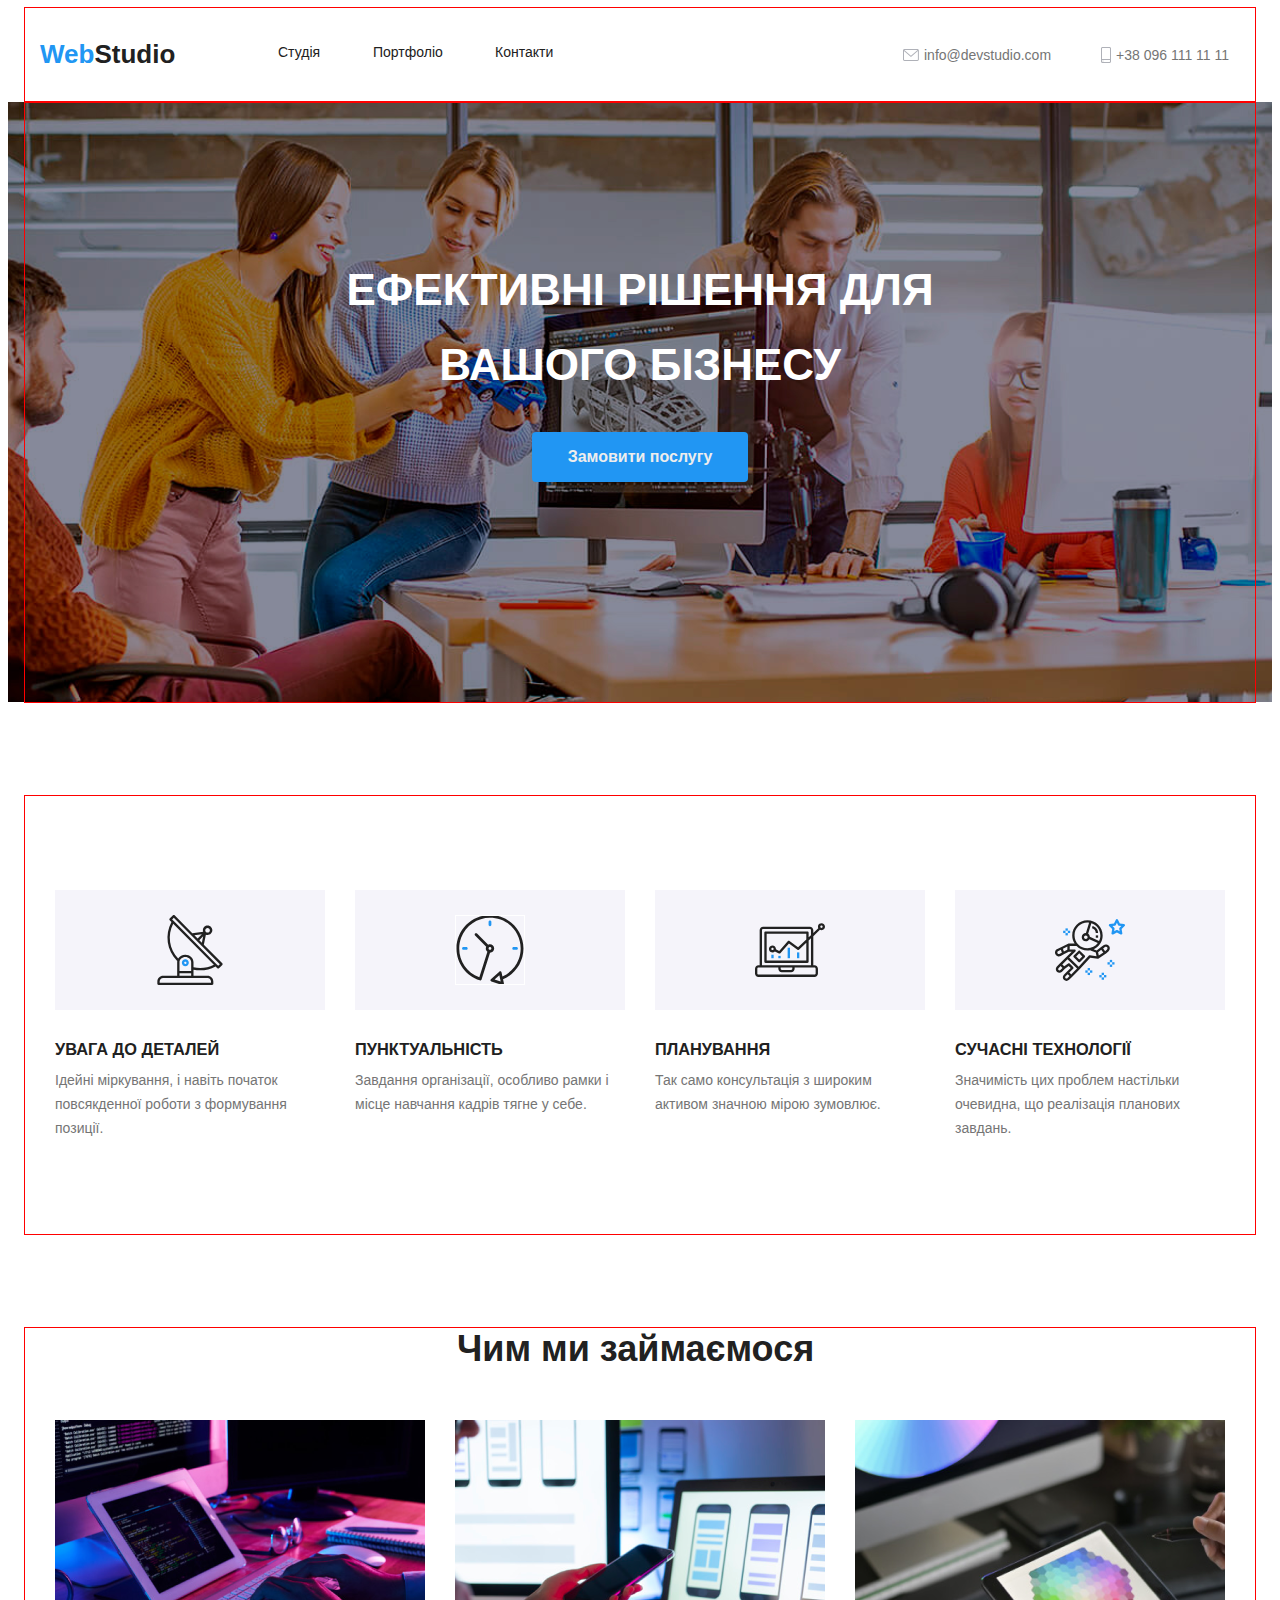
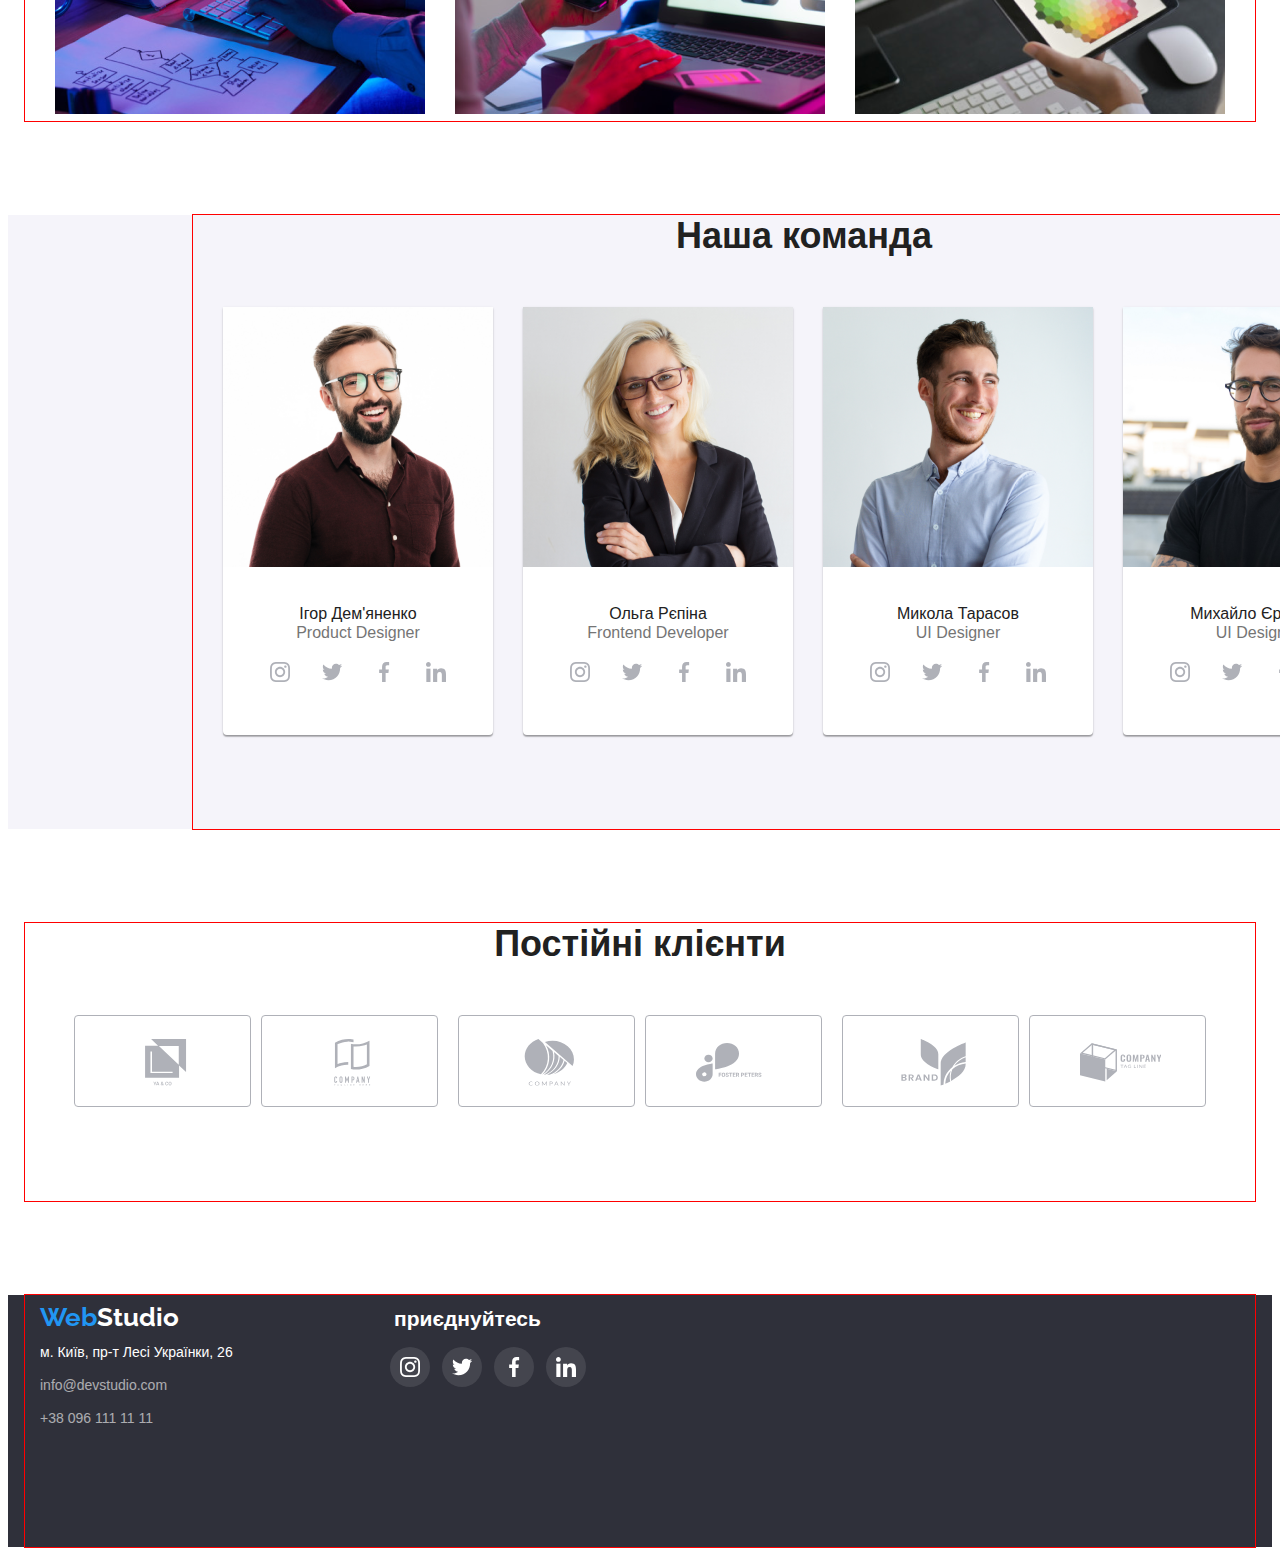
<file: index.html>
<!DOCTYPE html>
<html lang="ua">
  <head>
    <meta charset="UTF-8" />
    <meta name="viewport" content="width=device-width, initial-scale=1.0" />
    <title>WebStudio</title>
    <link rel="preconnect" href="https://fonts.googleapis.com">
    <link rel="preconnect" href="https://fonts.gstatic.com" crossorigin>
    <link href="https://fonts.googleapis.com/css2?family=Raleway:wght@100&family=Ubuntu:wght@300&display=swap" rel="stylesheet">
    <link rel="stylesheet" href="./css/style.css">
    <link rel="stylesheet" href="./css/normalize.css">
  </head>
  <body>
    <header class="header">
      <div class="container header-flex">
      <a class="header-logo" href="./index.html"><p lang="en"><span class="logo-start">Web</span><span class="logo-end">Studio</span></p></a>
      <nav class="header-nav">
        <ul class="header-list">
          <li class="header-item">
            <a class="header-link header-hover-item" href="./index.html">Студія</a>
          </li>
          <li class="header-item">
            <a class="header-second-link header-hover-item" href="./portfolio.html">Портфоліо</a>
          </li>
          <li class="header-item">
            <a class="header-link header-hover-item" href="#">Контакти</a>
          </li>
        </ul>
      </nav>
      <ul class="header-contact">
        <li class="header-contact-item">
          <svg class="contact-icon" width="16" height="12">
              <use href="./img/symbol-defs.svg#envelope"/> 
              </svg>
          <a class="header-contact-mail header-hover-item contacts" href="mailto:info@devstudio.com">info@devstudio.com</a>
        </li>
        <li class="header-contact-item">
          <svg class="contact-icon" width="10" height="16">
              <use href="./img/symbol-defs.svg#smartphone"/> 
              </svg>
          <a class="header-contact-number header-hover-item contacts" href="tel:+380961111111">+38 096 111 11 11</a>
        </li>
      </ul>
    </header>
    <main class="main">
      <section class="hero">
      <div class="container hero-flex">
        <h1 class="hero-title">ЕФЕКТИВНІ РІШЕННЯ ДЛЯ ВАШОГО БІЗНЕСУ</h1>
        <button class="hero-button" type="button">Замовити послугу</button>
        </div>
      </section>
      <section class="information">
        <div class="container information-flex">
        <ul class="information-list">
          <li class="information-item antenna">
            <h3 class="information-name">УВАГА ДО ДЕТАЛЕЙ</h3>
            <p class="information-main">
              Ідейні міркування, і навіть початок повсякденної роботи з
              формування позиції.
            </p>
          </li>
          <li class="information-item clock">
            <h3 class="information-name">ПУНКТУАЛЬНІСТЬ</h3>
            <p class="information-main">
              Завдання організації, особливо рамки і місце навчання кадрів тягне
              у себе.
            </p>
          </li>
          <li class="information-item computer">
            <h3 class="information-name">ПЛАНУВАННЯ</h3>
            <p class="information-main">
              Так само консультація з широким активом значною мірою зумовлює.
            </p>
          </li>
          <li class="information-item astronaut">
            <h3 class="information-name">СУЧАСНІ ТЕХНОЛОГІЇ</h3>
            <p class="information-main">
              Значимість цих проблем настільки очевидна, що реалізація планових
              завдань.
            </p>
          </li>
        </ul>
        </div>
      </section>
      <section class="work">
        <div class="container work-flex">
        <h2 class="work-name">Чим ми займаємося</h2>
        <ul class="work-list">
          <li class="work-item">
            <img class="work-img"
              src="./img/programming.png"
              alt="programming"
              width="370"
              height="294"
            />
          </li>
          <li class="work-item">
            <img class="work-img"
              src="./img/frontend.png"
              alt="frontend"
              width="370"
              height="294"
            />
          </li>
          <li class="work-item">
            <img class="work-img"
              src="./img/designing.png"
              alt="designing"
              width="370"
              height="294"
            />
          </li>
        </ul>
        </div>
      </section>
      <section class="team">
        <div class="container team-flex">
        <h2 class="team-name">Наша команда</h2>
        <ul class="team-list">
          <li class="team-item">
            <figure class="team-figure">
              <img class="team-img"
                src="./img/productDesigner.jpg"
                alt="Product Designer"
                width="270"
                height="260"
              />
              <figcaption class="team-caption">
                Ігор Дем'яненко
                <p class="team-job" lang="en">Product Designer</p>
              </figcaption>
              <ul class="media-list">
                <li class="media-item">
                  <a href="#">
                  <svg class="instagram media" width="40" height="40">
              <use href="./img/symbol-defs.svg#instagram"/> 
              </svg>
                  </a>
              
                </li>
                <li class="media-item">
                  <a href="#">
                <svg class="twitter media" width="40" height="40">
                <use href="./img/symbol-defs.svg#twitter"/> 
              </svg>
              </a>
                </li>

                <li class="media-item">
                  <a href="#">
                  <svg class="facebook media" width="40" height="40">
              <use href="./img/symbol-defs.svg#facebook"/> 
              </svg>
              </a>
              
                </li>

                <li class="media-item">
                  <a href="#">
                  <svg class="linkedin media" width="40" height="40">
              <use href="./img/symbol-defs.svg#linkedin"/> 
              </svg>
              </a>
              
                </li>

                
              </ul>

            </figure>
          </li>
          <li class="team-item">
            <figure class="team-figure">
              <img class="team-img"
                src="./img/frontendDeveloper.jpg"
                alt="Frontend Developer"
                width="270"
                height="260"
              />
              <figcaption class="team-caption">
                Ольга Рєпіна
                <p class="team-job" lang="en">Frontend Developer</p>
              </figcaption>
              <ul class="media-list">
                <li class="media-item">
                  <a href="#">
                  <svg class="instagram media" width="40" height="40">
              <use href="./img/symbol-defs.svg#instagram"/> 
              </svg>
                  </a>
              
                </li>
                <li class="media-item">
                  <a href="#">
                <svg class="twitter media" width="40" height="40">
                <use href="./img/symbol-defs.svg#twitter"/> 
              </svg>
              </a>
                </li>

                <li class="media-item">
                  <a href="#">
                  <svg class="facebook media" width="40" height="40">
              <use href="./img/symbol-defs.svg#facebook"/> 
              </svg>
              </a>
              
                </li>

                <li class="media-item">
                  <a href="#">
                  <svg class="linkedin media" width="40" height="40">
              <use href="./img/symbol-defs.svg#linkedin"/> 
              </svg>
              </a>
              
                </li>

                
              </ul>
            </figure>
          </li>
          <li class="team-item">
            <figure class="team-figure">
              <img class="team-img"
                src="./img/marketing.jpg"
                alt="Marketing"
                width="270"
                height="260"
              />
              <figcaption class="team-caption">
                Микола Тарасов
                <p class="team-job" lang="en">UI Designer</p>
              </figcaption>
              <ul class="media-list">
                <li class="media-item">
                  <a href="#">
                  <svg class="instagram media" width="40" height="40">
              <use href="./img/symbol-defs.svg#instagram"/> 
              </svg>
                  </a>
              
                </li>
                <li class="media-item">
                  <a href="#">
                <svg class="twitter media" width="40" height="40">
                <use href="./img/symbol-defs.svg#twitter"/> 
              </svg>
              </a>
                </li>

                <li class="media-item">
                  <a href="#">
                  <svg class="facebook media" width="40" height="40">
              <use href="./img/symbol-defs.svg#facebook"/> 
              </svg>
              </a>
              
                </li>

                <li class="media-item">
                  <a href="#">
                  <svg class="linkedin media" width="40" height="40">
              <use href="./img/symbol-defs.svg#linkedin"/> 
              </svg>
              </a>
              
                </li>

                
              </ul>
            </figure>
          </li>
          <li class="team-item">
            <figure class="team-figure">
              <img class="team-img"
                src="./img/UIdesigner.jpg"
                alt="UI Designer"
                width="270"
                height="260"
              />
              <figcaption class="team-caption">
                Михайло Єрмаков
                <p class="team-job" lang="en">UI Designer</p>
              </figcaption>
              <ul class="media-list">
                <li class="media-item">
                  <a href="#">
                  <svg class="instagram media" width="40" height="40">
              <use href="./img/symbol-defs.svg#instagram"/> 
              </svg>
                  </a>
              
                </li>
                <li class="media-item">
                  <a href="#">
                <svg class="twitter media" width="40" height="40">
                <use href="./img/symbol-defs.svg#twitter"/> 
              </svg>
              </a>
                </li>

                <li class="media-item">
                  <a href="#">
                  <svg class="facebook media" width="40" height="40">
              <use href="./img/symbol-defs.svg#facebook"/> 
              </svg>
              </a>
              
                </li>

                <li class="media-item">
                  <a href="#">
                  <svg class="linkedin media" width="40" height="40">
              <use href="./img/symbol-defs.svg#linkedin"/> 
              </svg>
              </a>
              
                </li>

                
              </ul>
            </figure>
          </li>
        </ul>
        </div>
      </section>
      <section class="customers">
        <div class="container">
          <h2 class="customers-title">Постійні клієнти</h2>
          <ul class="customers-list">
            <li class="customers-item customer">
              <svg class="customer" width="41" height="46.7">
              <use href="./img/symbol-defs.svg#ya-co"/> 
              </svg>
            </li>
            <li class="customers-item customer">
              <svg class="customer" width="41" height="46.7">
              <use href="./img/symbol-defs.svg#company-tagline-here"/> 
              </svg>
            <li>
              <li class="customers-item customer">
              <svg class="customer" width="41" height="46.7">
              <use href="./img/symbol-defs.svg#company"/> 
              </svg>
            </li>
            <li class="customers-item customer">
              <svg class="customer" width="41" height="46.7">
              <use href="./img/symbol-defs.svg#foster-peters"/> 
              </svg>
            <li>
              <li class="customers-item customer">
              <svg class="customer" width="41" height="46.7">
              <use href="./img/symbol-defs.svg#brand"/> 
              </svg>
            </li>
            <li class="customers-item customer">
              <svg class="customer" width="41" height="46.7">
              <use href="./img/symbol-defs.svg#company-tagline"/> 
              </svg>
            </li>

          </ul>
        </div>
      </section>
    </main>
    <footer class="footer">
      <div class="container footer-flex">
      <a class="footer-logo" href="./index.html"><p lang="en"><span class="logo-start">Web</span><span class="footer-logo-end">Studio</span></p></a>
      <ul class="footer-list">
        <li class="footer-item">
          <p class="footer-addres">м. Київ, пр-т Лесі Українки, 26</p>
        </li>
        <li class="footer-item">
          <a class="footer-contact" href="mailto:info@devstudio.com">info@devstudio.com</a>
        </li>
        <li class="footer-item">
          <a class="footer-contact" href="tel:+380961111111">+38 096 111 11 11</a>
        </li>
      </ul>
      <div class="footer-media-flex">
        <h2 class="join-us">приєднуйтесь</h2>
      <ul class="media-list footer-media">
                <li class="media-item media-footer">
                  <a href="#">
                  <svg class="instagram media footer-svg" width="40" height="40">
              <use href="./img/symbol-defs.svg#instagram"/> 
              </svg>
                  </a>
              
                </li>
                <li class="media-item media-footer">
                  <a href="#">
                <svg class="twitter media footer-svg" width="40" height="40">
                <use href="./img/symbol-defs.svg#twitter"/> 
              </svg>
              </a>
                </li>

                <li class="media-item media-footer">
                  <a href="#">
                  <svg class="facebook media footer-svg" width="40" height="40">
              <use href="./img/symbol-defs.svg#facebook"/> 
              </svg>
              </a>
              
                </li>

                <li class="media-item media-footer">
                  <a href="#">
                  <svg class="linkedin media footer-svg" width="40" height="40">
              <use href="./img/symbol-defs.svg#linkedin"/> 
              </svg>
              </a>
              
                </li>

                
              </ul>
              </div>
      </div>
    </footer>
  </body>
</html>
</file>
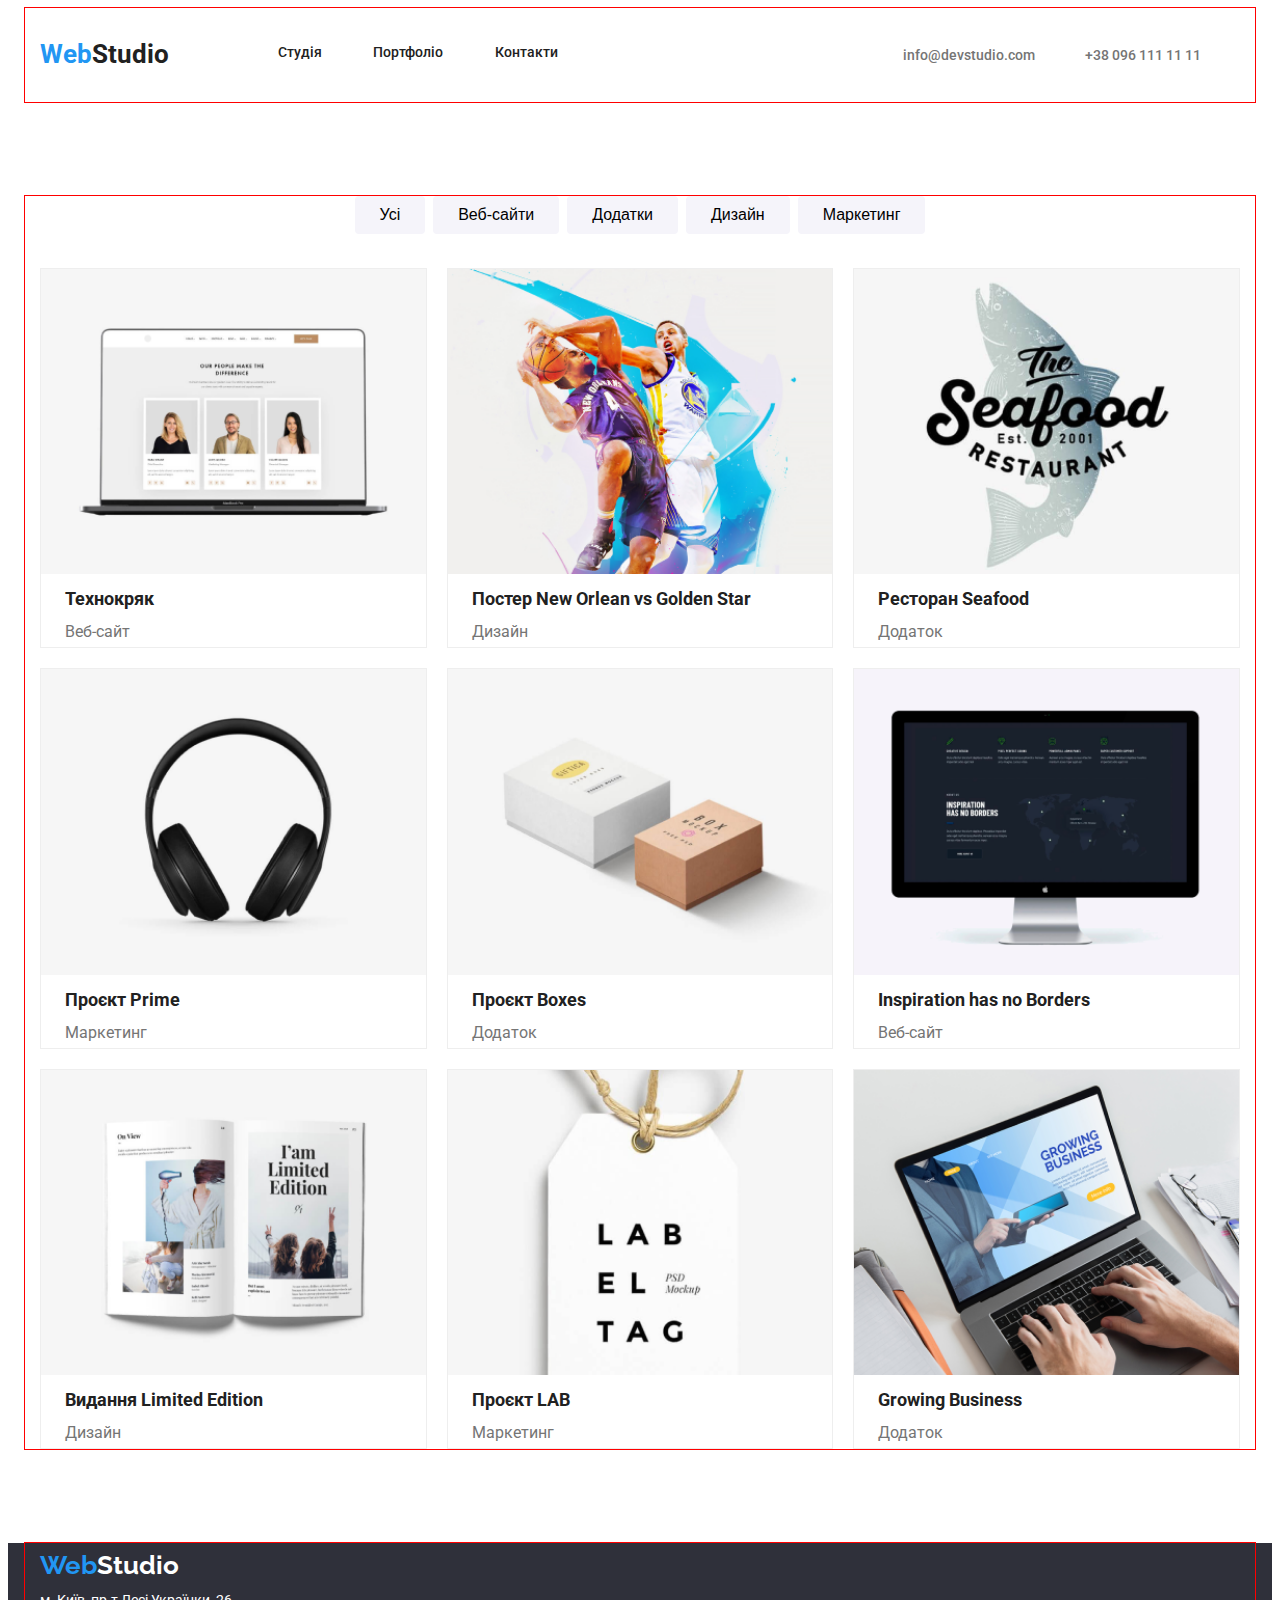
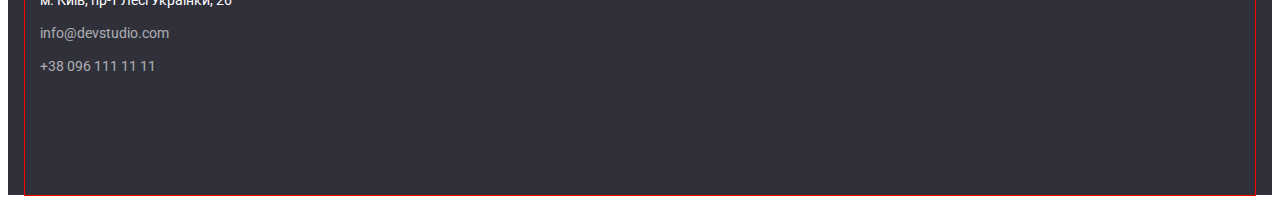
<file: portfolio.html>
<!DOCTYPE html>
<html lang="en">
  <head>
    <meta charset="UTF-8" />
    <meta name="viewport" content="width=device-width, initial-scale=1.0" />
    <title>WebStudio Portfolio</title>
    <link rel="preconnect" href="https://fonts.googleapis.com">
<link rel="preconnect" href="https://fonts.gstatic.com" crossorigin>
<link href="https://fonts.googleapis.com/css2?family=Raleway:ital,wght@0,100..900;1,100..900&family=Roboto&display=swap" rel="stylesheet">
    <link rel="stylesheet" href="./css/style.css">
    <link rel="stylesheet" href="./css/normalize.css">
  </head>
  <body>
  <header class="header header-portfolio">
      <div class="container header-flex">
      <a class="header-logo" href="./index.html"><p lang="en"><span class="logo-start">Web</span><span class="logo-end">Studio</span></p></a>
      <nav class="header-nav">
        <ul class="header-list">
          <li class="header-item">
            <a class="header-nav-link header-hover-item" href="./index.html">Студія</a>
          </li>
          <li class="header-item">
            <a class="header-nav-link header-hover-item" href="./portfolio.html">Портфоліо</a>
          </li>
          <li class="header-item">
            <a class="header-nav-link header-hover-item" href="#">Контакти</a>
          </li>
        </ul>
      </nav>
      <ul class="header-contact">
        <li class="header-contact-item">
          <a class="header-contact-link header-hover-item" href="mailto:info@devstudio.com">info@devstudio.com</a>
        </li>
        <li class="header-contact-item">
          <a class="header-contact-link header-hover-item" href="tel:+380961111111">+38 096 111 11 11</a>
        </li>
      </ul>
    </header>
    <main class="main main-portfolio">
      <div class="container projects-flex">
        <ul class="sorting-list">
        <li class="sorting-item"><button class="sorting-button" type="button">Усі</button></li>
        <li class="sorting-item"><button class="sorting-button" type="button">Веб-сайти</button></li>
        <li class="sorting-item"><button class="sorting-button" type="button">Додатки</button></li>
        <li class="sorting-item"><button class="sorting-button" type="button">Дизайн</button></li>
        <li class="sorting-item"><button class="sorting-button" type="button">Маркетинг</button></li>
      </ul>
      <ul class="projects-list">
        <li class="projects-item">
          <a class="projects-link" href="#">
            <img class="projects-img" src="./img/techno.png" alt="Технокряк" />
            <h2 class="projects-name">Технокряк</h2>
            <p class="projects-caption">Веб-сайт</p>
          </a>
        </li>
        <li class="projects-item">
          <a class="projects-link" href="#">
            <img class="projects-img" src="./img/poster.png" alt="Постер New Orlean vs Golden Star" />
            <h2 class="projects-name">Постер New Orlean vs Golden Star</h2>
            <p class="projects-caption">Дизайн</p>
          </a>
        </li>
        <li class="projects-item">
          <a class="projects-link" href="#">
            <img class="projects-img" src="./img/seaFoodRestaurant.png" alt="Ресторан Seafood" />
            <h2 class="projects-name">Ресторан Seafood</h2>
            <p class="projects-caption">Додаток</p>
          </a>
        </li>
        <li class="projects-item">
          <a class="projects-link" href="#">
            <img class="projects-img" src="./img/prime.png" alt="Проєкт Prime" />
            <h2 class="projects-name">Проєкт Prime</h2>
            <p class="projects-caption">Маркетинг</p>
          </a>
        </li>
        <li class="projects-item">
          <a class="projects-link" href="#">
            <img class="projects-img" src="./img/boxes.png" alt="Проєкт Boxes" />
            <h2 class="projects-name">Проєкт Boxes</h2>
            <p class="projects-caption">Додаток</p>
          </a>
        </li>
        <li class="projects-item">
          <a class="projects-link" href="#">
            <img class="projects-img" src="./img/inspiration.png" alt="Inspiration has no Borders" />
            <h2 class="projects-name">Inspiration has no Borders</h2>
            <p class="projects-caption">Веб-сайт</p>
          </a>
        </li>
        <li class="projects-item">
          <a class="projects-link" href="#">
            <img class="projects-img" src="./img/limitedEdition.png" alt="Видання Limited Edition" />
            <h2 class="projects-name">Видання Limited Edition</h2>
            <p class="projects-caption">Дизайн</p>
          </a>
        </li>
        <li class="projects-item">
          <a class="projects-link" href="#">
            <img class="projects-img" src="./img/Lab.png" alt="Проєкт LAB" />
            <h2 class="projects-name">Проєкт LAB</h2>
            <p class="projects-caption">Маркетинг</p>
          </a>
        </li>
        <li class="projects-item">
          <a class="projects-link" href="#">
            <img class="projects-img" src="./img/business.png" alt="Growing Business" />
            <h2 class="projects-name">Growing Business</h2>
            <p class="projects-caption">Додаток</p>
          </a>
        </li>
      </ul>
      </div>
    </main>
    <footer class="footer">
      <div class="container footer-flex">
      <a class="footer-logo" href="./index.html"><p lang="en"><span class="logo-start">Web</span><span class="footer-logo-end">Studio</span></p></a>
      <ul class="footer-list">
        <li class="footer-item">
          <p class="footer-addres">м. Київ, пр-т Лесі Українки, 26</p>
        </li>
        <li class="footer-item">
          <a class="footer-contact" href="mailto:info@devstudio.com">info@devstudio.com</a>
        </li>
        <li class="footer-item">
          <a class="footer-contact" href="tel:+380961111111">+38 096 111 11 11</a>
        </li>
      </ul>
      </div>
    </footer>
  </body>
</html>
</file>
<file: css/style.css>
:root {
    --logo-color: rgb(33, 150, 243);
    --third-text-color: rgb(117, 117, 117);
    --second-text-color: rgb(237, 237, 237);
    --main-text-color: rgb(33, 33, 33);
    --team-background-color: rgb(245, 244, 250);
    --second-background-color: rgb(47, 48, 58);
    --main-background-color: rgb(255, 255, 255);
    --overlay: rgba(47, 48, 58, 0.4);
    --border-color: rgb(238, 238, 238);
    --icon-color: rgb(175, 177, 184);
    --footer-icon-background: rgba(255, 255, 255, 0.1);
}

.container {
    width: 1230px;
    padding-left: 15px;
    padding-right: 15px;
    margin-left: auto;
    margin-right: auto;
    outline: 1px solid red;
}

body {
    color: var(--main-text-color);
    font-family: "Roboto", sans-serif;
    font-size: 14px;
    font-weight: 400;
    line-height: calc(24 / 14);
}

.instagram {

    display: flex;

    padding: 10px;
    fill: var(--icon-color);
}


.twitter {

    display: flex;

    padding: 10px;
    fill: var(--icon-color);
}

.facebook {

    display: flex;

    padding: 10px;
    fill: var(--icon-color);
}

.linkedin {

    display: flex;

    padding: 10px;
    fill: var(--icon-color);
}


.media-item:hover {

    border-radius: 50%;
    background-color: var(--logo-color);
}

.media-list {
    padding-top: 10px;
    display: flex;
    justify-content: center;
    gap: 12px;
}

.media:hover {
    fill: var(--main-background-color);
}



/* HEADER */

.contact-icon {
    fill: var(--icon-color);

}


.header-contact-item {
    display: flex;
    align-items: center;
    gap: 5px;
}

.header-contact-item:hover,
.header-contact-item:hover .contact-icon {
    fill: var(--logo-color);
    color: var(--logo-color);
}





.header {
    background-color: var(--main-background-color);
}

.header-portfolio {
    margin-bottom: 94px;
}




.header-contact-link {
    color: var(--third-text-color);
}

.header-flex {
    display: flex;
}

.header-logo,
.footer-logo {
    font-family: "Raleway", sans-serif;
    font-size: 26px;
    font-weight: 700;
    line-height: (calc(31 / 26));
}

.logo-start {
    color: var(--logo-color);
}

.logo-end {
    color: var(--main-text-color);
}

.footer-logo-end {
    color: var(--main-background-color);
}

.header-logo {
    margin-top: 24px;
    margin-bottom: 25px;
    margin-right: 93px;
    font-family: "Roboto", sans-serif;
    font-weight: 700;
    width: 145px;
}

.header-nav {
    font-weight: 500;
    line-height: (calc(16 / 14));
    color: var(--main-text-color);
}

.header-list {
    display: flex;
    flex-wrap: wrap;
    margin-top: 32px;
    margin-bottom: 32px;
}

.header-item {
    width: 44px;
    margin-right: 51px;
}

.header-contact-item:not(:last-child) {
    margin-right: 50px;
}

.header-item:nth-child(2) {
    width: 72px;
    margin-right: 50px;
}

.header-item:nth-child(3) {
    width: 64px;
    margin-right: 344px;
}

.header-hover-item {
    color: var(--main-text-color);
}


.header-hover-item:is(:focus, :hover) {
    color: var(--logo-color);
}

.contacts {
    color: var(--third-text-color);
}





.header-first-link,
.header-second-link {
    line-height: (calc(16 / 14));
}

.header-contact {
    font-weight: 500;
    line-height: (calc(16 / 14));
    display: flex;
    flex-wrap: wrap;
    margin-top: 32px;
    margin-bottom: 32px;
    color: var(--third-text-color);
}

.header-contact-link {
    line-height: 16px;
    color: var(--third-text-color);
}


/* MAIN */

.main-portfolio {
    margin-bottom: 94px;
}

/* HERO */

.hero {
    margin-bottom: 94px;
    height: 600px;
    text-align: center;
    background-image: url(../img/hero.png);
    background-position: center;
    background-repeat: no-repeat;
    background-size: 1600px;

}

.overlay {
    max-width: 1600px;
    height: 480px;
    margin-left: auto;
    margin-right: auto;
    outline: 1px solid black;
    background-image: linear-gradient(to right, var(--overlay)100%, var(--overlay)100%),
        url(../img/hero.png);
    background-repeat: no-repeat;
    background-position: center;
    background-size: cover;

}

.hero-flex {
    height: 100%;
    width: 1230px;
    margin: 0 auto;
    padding: 0;
}

.hero-title {
    font-size: 44px;
    font-weight: 900;
    line-height: (calc(60 / 44));
    margin-bottom: 30px;
    width: 696px;
    margin-left: auto;
    margin-right: auto;
    color: var(--main-background-color);
    padding-top: 150px;
}

.hero-button {
    color: var(--second-text-color);
    font-size: 16px;
    font-weight: 700;
    line-height: calc(30 / 16);
    width: 216px;
    height: 50px;
    border-radius: 4px;
    cursor: pointer;
    background: var(--logo-color);
    border: none;
}

/* INFORMATION */

.information,
.work {
    background-color: var(--main-background-color);
}

.information-name {
    color: var(--main-text-color);
    font-weight: 700;
    line-height: calc(16 / 14);
    margin-bottom: 10px;
}

.information-list {
    display: flex;
    margin-left: auto;
    margin-right: auto;
    margin-bottom: 94px;
    justify-content: center;
}

.information-item {
    width: 270px;
    margin-top: 94px;
    margin-bottom: 94px;
}


.antenna::before {
    content: " ";
    display: block;

    width: 270px;
    height: 120px;

    margin-bottom: 30px;

    background-color: var(--team-background-color);
    background-image: url(../img/Antenna.svg);
    background-repeat: no-repeat;
    background-position: center;
}


.clock::before {
    content: " ";
    display: block;

    width: 270px;
    height: 120px;

    margin-bottom: 30px;

    background-color: var(--team-background-color);
    background-image: url(../img/Clock.svg);
    background-repeat: no-repeat;
    background-position: center;
}


.computer::before {
    content: " ";
    display: block;

    width: 270px;
    height: 120px;

    margin-bottom: 30px;

    background-color: var(--team-background-color);
    background-image: url(../img/Computer.svg);
    background-repeat: no-repeat;
    background-position: center;
}


.astronaut::before {
    content: " ";
    display: block;

    width: 270px;
    height: 120px;

    margin-bottom: 30px;

    background-color: var(--team-background-color);
    background-image: url(../img/Astronaut.svg);
    background-repeat: no-repeat;
    background-position: center;
}



.information-item:not(:last-child) {
    margin-right: 30px;
}

.information-main {
    color: var(--third-text-color);
}

/* WORK */

.work {
    margin-bottom: 94px;
}

.work-name,
.team-name {
    color: var(--main-text-color);
    font-size: 36px;
    font-weight: 700;
    line-height: calc(42 / 36);
    /* margin-bottom: 50px; */
}

.work-name {
    width: 366px;
    margin-left: auto;
    margin-right: auto;
    margin-bottom: 50px;
}

.work-list {
    display: flex;
    margin-left: auto;
    margin-right: auto;
    margin-bottom: 94px;
    justify-content: center;
}

.work-item:not(:last-child) {
    margin-right: 30px;
}

/* TEAM */

.team {
    margin-bottom: 60px;
    background-color: var(--team-background-color);
    width: 1600px;
    margin: 0 auto;

}

.team-name {
    margin-bottom: 50px;
    margin-left: auto;
    margin-right: auto;
    width: 264px;
}

.team-list {
    display: flex;
    flex-wrap: wrap;
    margin-bottom: 94px;
    margin-left: auto;
    margin-right: auto;
    justify-content: center;
}

.team-item {
    display: flex;
    width: 270px;
    height: 428px;
    border-radius: 0px 0px 4px 4px;
    box-shadow: 0px 2px 1px 0px rgba(0, 0, 0, 0.2), 0px 1px 1px 0px rgba(0, 0, 0, 0.14), 0px 1px 3px 0px rgba(0, 0, 0, 0.12);
    background: rgb(255, 255, 255);
    margin-bottom: 94px;

}

.team-item:not(:last-child) {
    margin-right: 30px;
}

.team-figure {
    text-align: center;
}

.team-caption {
    color: var(--main-text-color);
    font-size: 16px;
    font-weight: 500;
    line-height: calc(19 / 16);
    padding-top: 30px;
}

.team-job {
    color: var(--third-text-color);
    font-size: 16px;
    font-weight: 400;
    line-height: calc(19 / 16);
}

/* CUSTOMERS */

.customers {
    display: flex;
    justify-content: center;
    margin: 0 auto;
    text-align: center;
    margin-bottom: 94px;

}




.customer {
    fill: var(--icon-color);
    width: 81px;
    height: 46.7px;
}

.customers-list {
    display: flex;
    justify-content: center;
    margin-bottom: 94px;
    gap: 10px;
    margin-top: 50px;
}


.customers-title {
    font-size: 36px;
    font-weight: 700;
    line-height: 42px;
    letter-spacing: 3%;
}



.customers-item {
    border-radius: 4px;
    width: 170px;
    height: 92px;
    border: 1px solid var(--icon-color);
    padding-top: 23px;
    padding-bottom: 37.3px;
    padding-left: 50px;
    padding-right: 125px;

}

.customers-item:hover,
.customers-item:hover .customer {
    border-color: var(--logo-color);
    fill: var(--logo-color);
}




/* FOOTER */

.footer-media-flex {
    position: absolute;
    transform: translateX(350px);
    bottom: 160px;
    display: flex;
    flex-direction: column;
    align-items: flex-start;
}

.media-footer {
    background-color: var(--footer-icon-background);
    border-radius: 50%;
}

.footer-svg {
    fill: var(--main-background-color);
}

.join-us {
    padding-left: 4px;
    color: var(--main-background-color);
}

.footer {
    width: 100%;
    height: 252px;
    background-color: var(--second-background-color);
    position: relative;
}

.footer-flex {
    height: 100%;
}

.footer-logo {
    margin-top: 60px;
    margin-bottom: 20px;
}

.footer-item {
    margin-bottom: 9px;
    color: var(--main-background-color);
}

.footer-contact {
    color: var(--main-background-color);
    opacity: 60%;
}

.footer-item:last-child {
    margin-bottom: 60px;
}




/* SORTING */

.sorting-list {
    display: flex;
    flex-wrap: wrap;
    margin-bottom: 34px;
    justify-content: center;
}

.sorting-item:not(:last-child) {
    margin-right: 8px;
}

.sorting-button {
    font-size: 16px;
    font-weight: 500;
    line-height: calc(26 / 16);
    background: var(--team-background-color);
    cursor: pointer;
    border-radius: 4px;
    padding-left: 25px;
    padding-right: 25px;
    padding-top: 6px;
    padding-bottom: 6px;
    border: none;
}

.sorting-button:is(:focus, :hover) {
    color: var(--main-background-color);
    background: var(--logo-color);
    box-shadow: 0px 2px 2px 0px rgba(0, 0, 0, 0.12), 0px 1px 2px 0px rgba(0, 0, 0, 0.08), 0px 3px 1px 0px rgba(0, 0, 0, 0.1);
}

/* PROJECTS */


.projects-list {
    display: flex;
    flex-wrap: wrap;
    justify-content: center;
    gap: 20px;

}

.projects-item {
    border: 1px solid var(--border-color);
    flex-basis: calc((100% - 40px) / 3);
    gap: 20px;
}

.projects-item:is(:hover, :focus) {
    box-shadow: 1px 4px 6px 0px rgba(0, 0, 0, 0.16), 0px 4px 4px 0px rgba(0, 0, 0, 0.06), 0px 1px 1px 0px rgba(0, 0, 0, 0.12);
}

.projects-img {
    width: 100%;

}

.projects-name {
    font-size: 18px;
    font-weight: 700;
    line-height: calc(36 / 18);
    color: var(--main-text-color);
    padding-left: 24px;
    padding-right: 24px;
}

.projects-caption {
    color: var(--third-text-color);
    font-size: 16px;
    line-height: calc(30 / 16);
    padding-left: 24px;
    padding-right: 24px;
}
</file>
